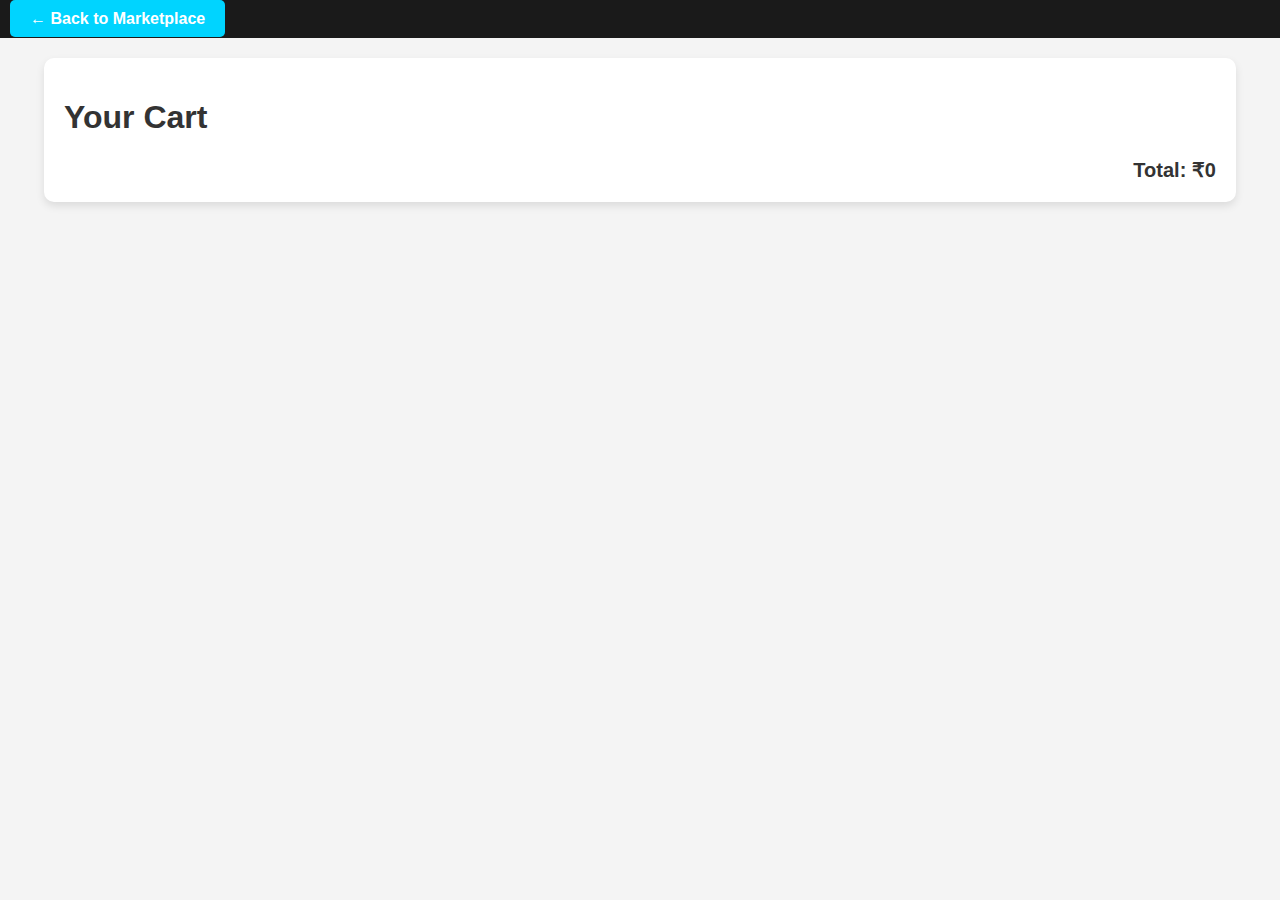
<file: cart.html>
<!DOCTYPE html>
<html lang="en">
<head>
    <meta charset="UTF-8">
    <meta name="viewport" content="width=device-width, initial-scale=1.0">
    <title>Cart</title>
    <style>
        body {
            margin: 0;
            font-family: Arial, sans-serif;
            background-color: #f4f4f4;
            color: #333;
        }

        /* Back Button */
        .back-button {
            width: 100%;
            text-align: left;
            padding: 10px;
            background-color: #1a1a1a;
        }

        .back-button a {
            text-decoration: none;
            font-size: 16px;
            font-weight: bold;
            color: #fff;
            background-color: #00d4ff;
            padding: 10px 20px;
            border-radius: 5px;
            transition: background-color 0.3s ease;
        }

        .back-button a:hover {
            background-color: #008cbf;
        }

        .container {
            width: 90%;
            max-width: 1200px;
            margin: 20px auto;
            background: #fff;
            padding: 20px;
            border-radius: 10px;
            box-shadow: 0 4px 8px rgba(0, 0, 0, 0.1);
        }

        .cart-item {
            display: flex;
            justify-content: space-between;
            border-bottom: 1px solid #ddd;
            padding: 10px 0;
        }

        .cart-item:last-child {
            border-bottom: none;
        }

        .cart-item h3 {
            margin: 0;
            font-size: 18px;
        }

        .cart-item p {
            margin: 0;
            color: #666;
        }

        .total {
            font-size: 20px;
            font-weight: bold;
            text-align: right;
            margin-top: 20px;
        }
    </style>
</head>
<body>
    <!-- Back to Home Button -->
    <div class="back-button">
        <a href="marketplace.html">← Back to Marketplace</a>
    </div>

    <!-- Cart -->
    <div class="container">
        <h1>Your Cart</h1>
        <div id="cart-items"></div>
        <div class="total" id="total-price">Total: ₹0</div>
    </div>

    <script>
        // Simulating data for the cart
        const cart = [
            { name: 'Laptop', price: 50000 },
            { name: 'Smartphone', price: 30000 }
        ];

        const cartItems = document.getElementById('cart-items');
        const totalPrice = document.getElementById('total-price');

        let total = 0;
        cart.forEach(item => {
            const cartItem = document.createElement('div');S
            cartItem.className = 'cart-item';
            cartItem.innerHTML = <h3>${item.name}</h3><p>₹${item.price}</p>;
            cartItems.appendChild(cartItem);
            total += parseInt(item.price);
        });

        totalPrice.innerText = Total: ₹${total};
    </script>
</body>
</html>
</file>
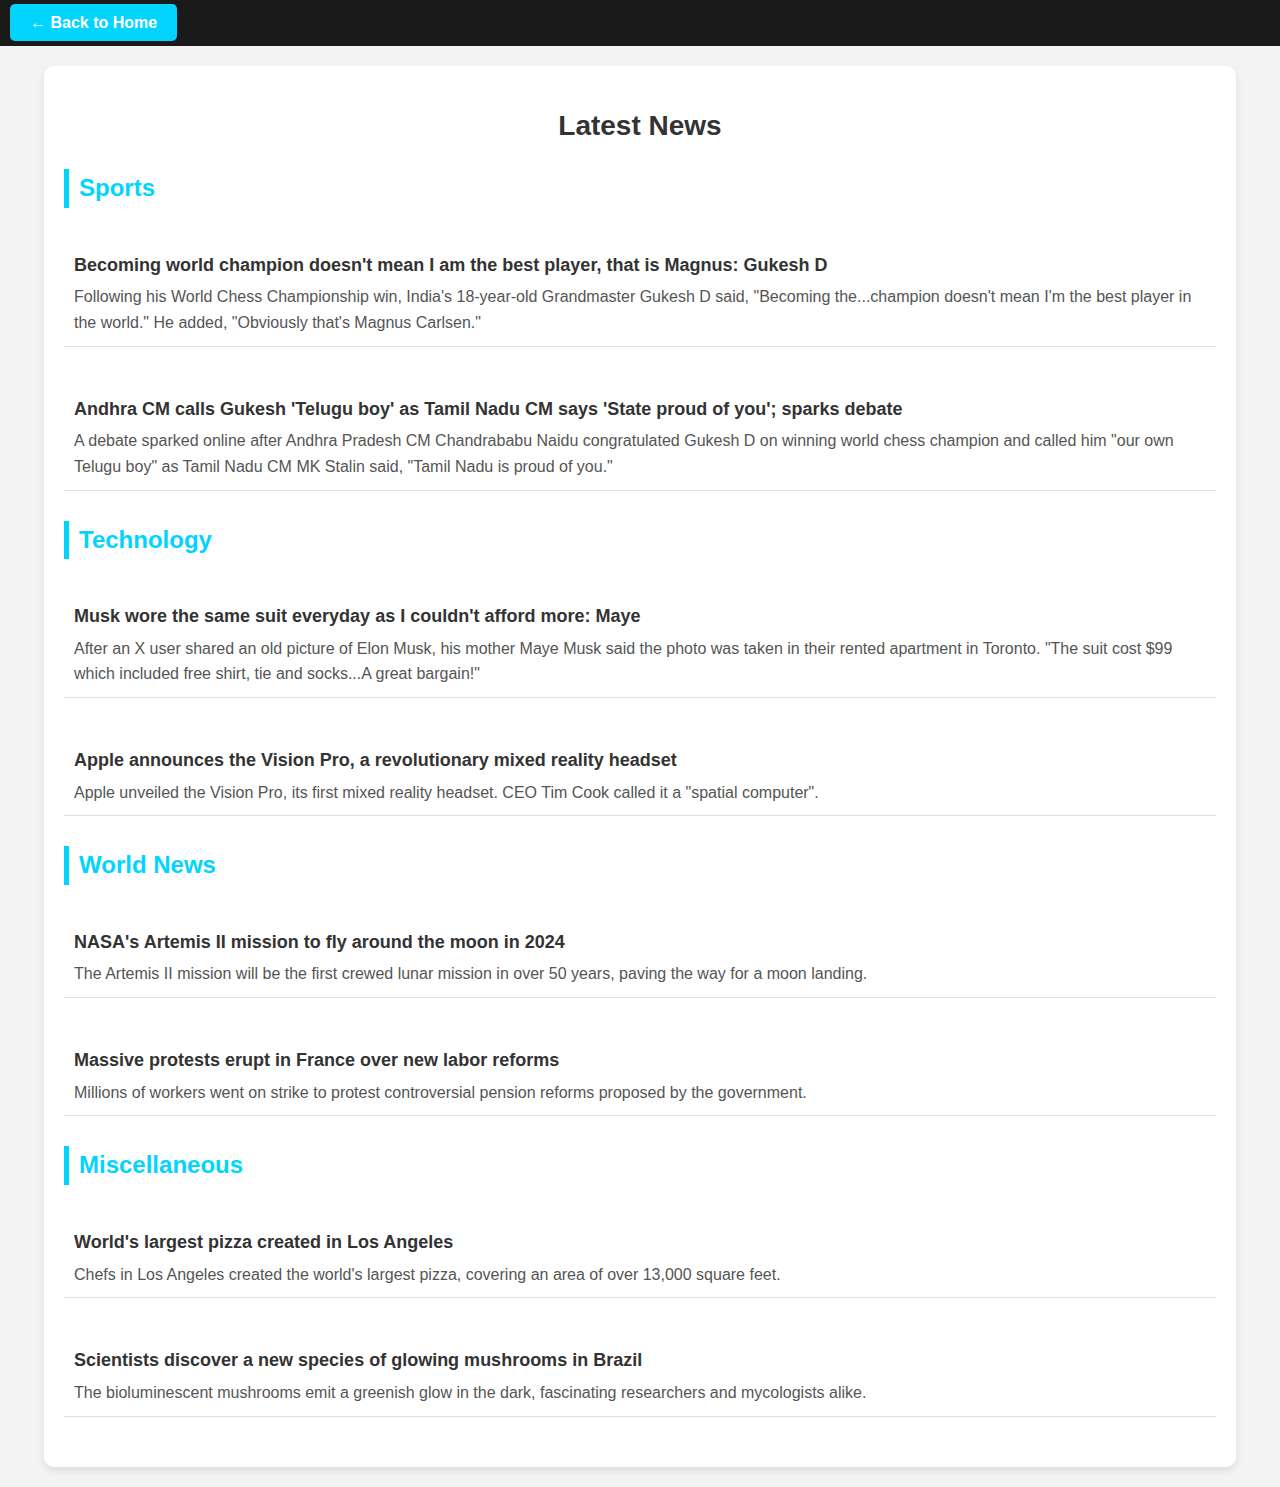
<file: news.html>
<!DOCTYPE html>
<html lang="en">
<head>
    <meta charset="UTF-8">
    <meta name="viewport" content="width=device-width, initial-scale=1.0">
    <title>News Page</title>
    <style>
        body {
            margin: 0;
            font-family: Arial, sans-serif;
            background-color: #f4f4f4;
            color: #333;
            line-height: 1.6;
        }

        .back-button {
            width: 100%;
            text-align: left;
            padding: 10px;
            background-color: #1a1a1a;
        }

        .back-button a {
            text-decoration: none;
            font-size: 16px;
            font-weight: bold;
            color: #fff;
            background-color: #00d4ff;
            padding: 10px 20px;
            border-radius: 5px;
            transition: background-color 0.3s ease;
        }

        .back-button a:hover {
            background-color: #008cbf;
        }

        .container {
            width: 90%;
            max-width: 1200px;
            margin: 20px auto;
            background: #fff;
            padding: 20px;
            border-radius: 10px;
            box-shadow: 0 4px 8px rgba(0, 0, 0, 0.1);
        }

        .container h1 {
            text-align: center;
            margin-bottom: 20px;
            font-size: 28px;
            color: #333;
        }

        .news-category {
            margin-bottom: 30px;
        }

        .news-category h2 {
            border-left: 5px solid #00d4ff;
            padding-left: 10px;
            color: #00d4ff;
            font-size: 24px;
            margin-bottom: 15px;
        }

        .news-item {
            margin-bottom: 20px;
            padding: 10px;
            border-bottom: 1px solid #ddd;
        }

        .news-item h3 {
            font-size: 18px;
            margin-bottom: 5px;
            color: #333;
        }

        .news-item p {
            margin: 0;
            color: #555;
        }

        .news-item:hover {
            background: #f9f9f9;
            box-shadow: 0 2px 4px rgba(0, 0, 0, 0.1);
            transition: background 0.3s, box-shadow 0.3s;
        }
    </style>
</head>
<body>
    <!-- Back to Home Button -->
    <div class="back-button">
        <a href="index.html">← Back to Home</a>
    </div>

    <!-- News Content -->
    <div class="container">
        <h1>Latest News</h1>

        <!-- Sports News -->
        <div class="news-category">
            <h2>Sports</h2>
            
            <!-- News 1 -->
            <div class="news-item">
                <h3>Becoming world champion doesn't mean I am the best player, that is Magnus: Gukesh D</h3>
                <p>Following his World Chess Championship win, India's 18-year-old Grandmaster Gukesh D said, "Becoming the...champion doesn't mean I'm the best player in the world." He added, "Obviously that's Magnus Carlsen."</p>
            </div>
            
            <!-- News 2 -->
            <div class="news-item">
                <h3>Andhra CM calls Gukesh 'Telugu boy' as Tamil Nadu CM says 'State proud of you'; sparks debate</h3>
                <p>A debate sparked online after Andhra Pradesh CM Chandrababu Naidu congratulated Gukesh D on winning world chess champion and called him "our own Telugu boy" as Tamil Nadu CM MK Stalin said, "Tamil Nadu is proud of you."</p>
            </div>
        </div>

        <!-- Technology News -->
        <div class="news-category">
            <h2>Technology</h2>
            
            <!-- News 3 -->
            <div class="news-item">
                <h3>Musk wore the same suit everyday as I couldn't afford more: Maye</h3>
                <p>After an X user shared an old picture of Elon Musk, his mother Maye Musk said the photo was taken in their rented apartment in Toronto. "The suit cost $99 which included free shirt, tie and socks...A great bargain!"</p>
            </div>
            
            <!-- News 4 -->
            <div class="news-item">
                <h3>Apple announces the Vision Pro, a revolutionary mixed reality headset</h3>
                <p>Apple unveiled the Vision Pro, its first mixed reality headset. CEO Tim Cook called it a "spatial computer".</p>
            </div>
        </div>

        <!-- World News -->
        <div class="news-category">
            <h2>World News</h2>
            
            <!-- News 5 -->
            <div class="news-item">
                <h3>NASA's Artemis II mission to fly around the moon in 2024</h3>
                <p>The Artemis II mission will be the first crewed lunar mission in over 50 years, paving the way for a moon landing.</p>
            </div>
            
            <!-- News 6 -->
            <div class="news-item">
                <h3>Massive protests erupt in France over new labor reforms</h3>
                <p>Millions of workers went on strike to protest controversial pension reforms proposed by the government.</p>
            </div>
        </div>

        <!-- Miscellaneous News -->
        <div class="news-category">
            <h2>Miscellaneous</h2>
            
            <!-- News 7 -->
            <div class="news-item">
                <h3>World's largest pizza created in Los Angeles</h3>
                <p>Chefs in Los Angeles created the world's largest pizza, covering an area of over 13,000 square feet.</p>
            </div>
            
            <!-- News 8 -->
            <div class="news-item">
                <h3>Scientists discover a new species of glowing mushrooms in Brazil</h3>
                <p>The bioluminescent mushrooms emit a greenish glow in the dark, fascinating researchers and mycologists alike.</p>
            </div>
        </div>
    </div>
</body>
</html>
</file>
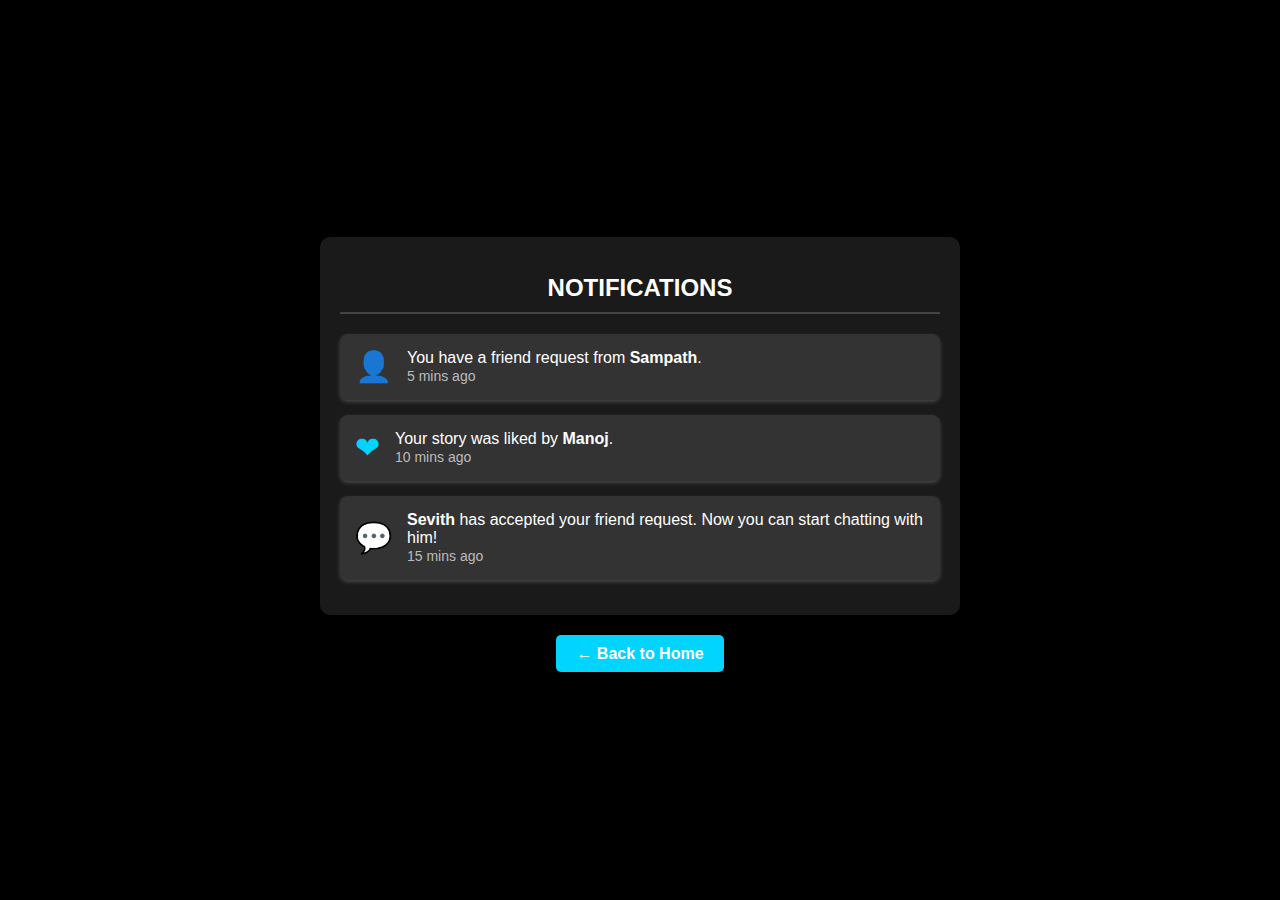
<file: notification.html>
<!DOCTYPE html>
<html lang="en">
<head>
    <meta charset="UTF-8">
    <meta name="viewport" content="width=device-width, initial-scale=1.0">
    <title>Notification Page</title>
    <style>
        body {
            margin: 0;
            font-family: Arial, sans-serif;
            background-color: #000;
            color: #fff;
            display: flex;
            justify-content: center;
            align-items: center;
            flex-direction: column;
            min-height: 100vh;
        }

        .notification-container {
            width: 90%;
            max-width: 600px;
            background-color: #1a1a1a;
            border-radius: 10px;
            box-shadow: 0 4px 8px rgba(0, 0, 0, 0.5);
            padding: 20px;
            margin-bottom: 20px;
        }

        .notification-container h1 {
            text-align: center;
            margin-bottom: 20px;
            font-size: 24px;
            text-transform: uppercase;
            border-bottom: 2px solid #444;
            padding-bottom: 10px;
        }

        .notification {
            background-color: #333;
            margin-bottom: 15px;
            padding: 15px;
            border-radius: 8px;
            display: flex;
            align-items: center;
            box-shadow: 0 2px 4px rgba(255, 255, 255, 0.2);
            transition: transform 0.3s ease, background-color 0.3s ease;
        }

        .notification:hover {
            transform: translateY(-3px);
            background-color: #444;
        }

        .icon {
            font-size: 30px;
            margin-right: 15px;
            color: #00d4ff;
        }

        .text {
            flex: 1;
        }

        .text p {
            margin: 0;
            font-size: 16px;
        }

        .text span {
            font-size: 14px;
            color: #bbb;
        }

        .back-button {
            text-align: center;
            margin-top: 10px;
        }

        .back-button a {
            text-decoration: none;
            font-size: 16px;
            font-weight: bold;
            color: #fff;
            background-color: #00d4ff;
            padding: 10px 20px;
            border-radius: 5px;
            transition: background-color 0.3s ease;
        }

        .back-button a:hover {
            background-color: #008cbf;
        }
    </style>
</head>
<body>
    <div class="notification-container">
        <h1>Notifications</h1>
        
        <div class="notification">
            <div class="icon">👤</div>
            <div class="text">
                <p>You have a friend request from <strong>Sampath</strong>.</p>
                <span>5 mins ago</span>
            </div>
        </div>
        
        <div class="notification">
            <div class="icon">❤</div>
            <div class="text">
                <p>Your story was liked by <strong>Manoj</strong>.</p>
                <span>10 mins ago</span>
            </div>
        </div>
        
        <div class="notification">
            <div class="icon">💬</div>
            <div class="text">
                <p><strong>Sevith</strong> has accepted your friend request. Now you can start chatting with him!</p>
                <span>15 mins ago</span>
            </div>
        </div>
    </div>
    <div class="back-button">
        <a href="index.html">← Back to Home</a>
    </div>
</body>
</html>
</file>
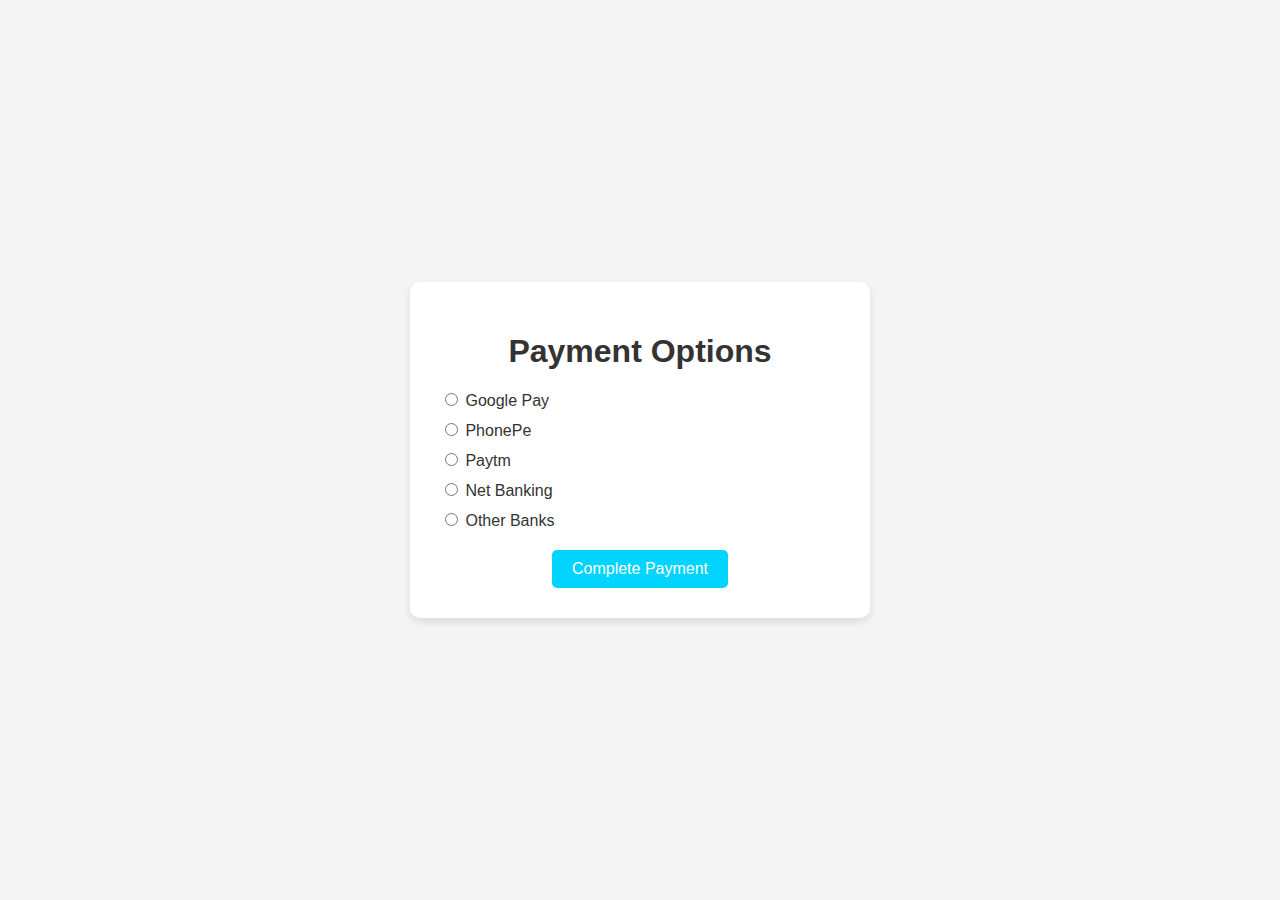
<file: payment.html>
<!DOCTYPE html>
<html lang="en">
<head>
    <meta charset="UTF-8">
    <meta name="viewport" content="width=device-width, initial-scale=1.0">
    <title>Payment</title>
    <style>
        body {
            margin: 0;
            font-family: Arial, sans-serif;
            background-color: #f4f4f4;
            color: #333;
            display: flex;
            justify-content: center;
            align-items: center;
            height: 100vh;
        }

        .payment-container {
            background-color: #fff;
            padding: 30px;
            border-radius: 10px;
            box-shadow: 0 4px 8px rgba(0, 0, 0, 0.1);
            max-width: 400px;
            width: 100%;
            text-align: center;
        }

        .payment-container h1 {
            margin-bottom: 20px;
        }

        .payment-options {
            text-align: left;
            margin-bottom: 20px;
        }

        .payment-options label {
            display: block;
            margin: 10px 0;
            font-size: 16px;
        }

        .btn {
            background-color: #00d4ff;
            color: #fff;
            border: none;
            padding: 10px 20px;
            font-size: 16px;
            border-radius: 5px;
            cursor: pointer;
            transition: background-color 0.3s ease;
        }

        .btn:hover {
            background-color: #008cbf;
        }
    </style>
</head>
<body>
    <div class="payment-container">
        <h1>Payment Options</h1>
        <div class="payment-options">
            <label><input type="radio" name="payment" value="Google Pay"> Google Pay</label>
            <label><input type="radio" name="payment" value="PhonePe"> PhonePe</label>
            <label><input type="radio" name="payment" value="Paytm"> Paytm</label>
            <label><input type="radio" name="payment" value="Net Banking"> Net Banking</label>
            <label><input type="radio" name="payment" value="Other Banks"> Other Banks</label>
        </div>
        <button class="btn" onclick="completePayment()">Complete Payment</button>
    </div>

    <script>
        function completePayment() {
            const selectedPayment = document.querySelector('input[name="payment"]:checked');
            if (selectedPayment) {
                alert(Payment successful using ${selectedPayment.value}!);
                window.location.href = "index.html";
            } else {
                alert("Please select a payment method.");
            }
        }
    </script>
</body>
</html>
</file>
